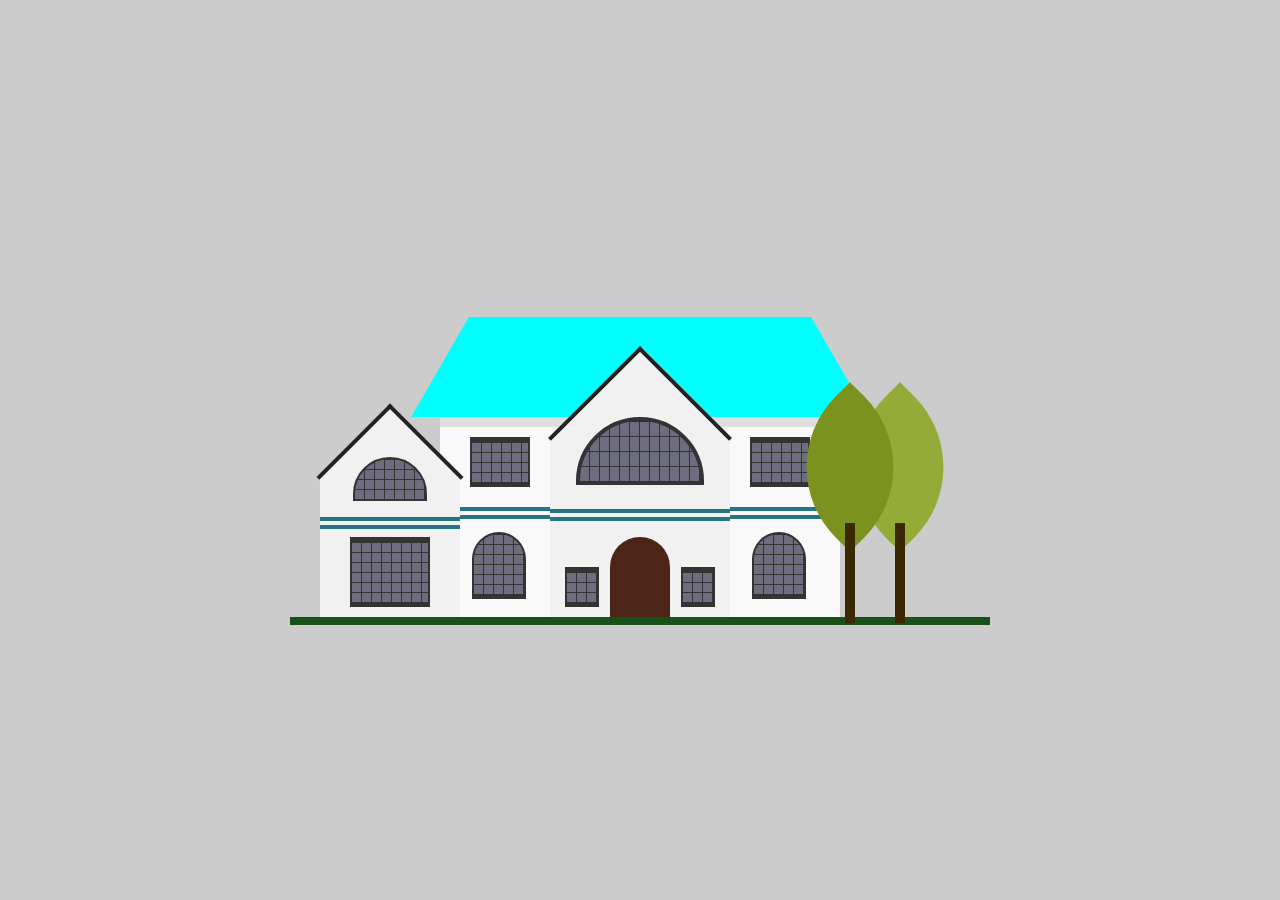
<file: Projetos HTML css/1 Casa em html e css/Index.html>
<!DOCTYPE html>
<html lang="en">
<head>
    <meta charset="UTF-8">
    <meta name="viewport" content="width=device-width, initial-scale=1.0">
    <title>Casa no css</title>
    <link rel="stylesheet" type="text/css" href="style.css">
</head>
<body>
 <div class="house">
<div class="main">
<div class="windows_right"></div>
<div class="windows_left"></div>
<div class="line adjst"></div>
<div class="roof"></div>
<div class="front">
<div class="line"></div>
<div class="door"></div>
</div>
<div class="side">
<div class="line"></div>
<div class="windows"></div>
</div>
<div class ="tree"></div>
<div class ="tree tree2"></div>
</div>
 </div>   
</body>
</html>
</file>
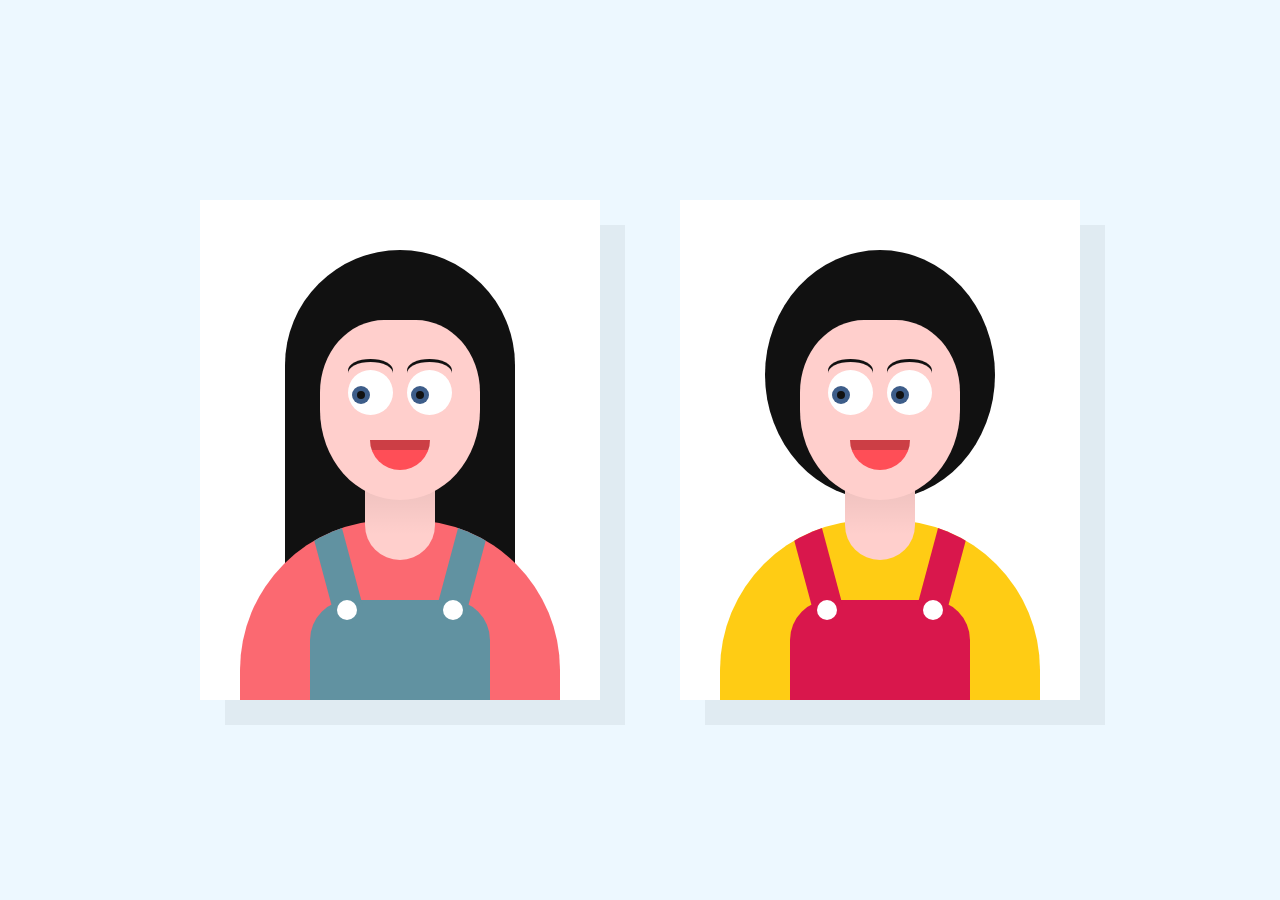
<file: Projetos HTML css/2 Olhos responsivos em html e css/index.html>
<!DOCTYPE html>
<html lang="pt-br">
<head>
    <title>Olho que segue o mouse</title>
    <link rel="stylesheet" type="text/css" href="style.css">
</head>
<body>
<div class="box">
<div class="hair"></div>
<div class="bottom">
  <span></span>  
</div>
<div class="head">
<div class="neck"></div>
<div class="face">
<div class="eyes">
<span class="eye"><i></i></span>   
<span class="eye"><i></i></span>   
</div>
<div class="mouth"></div>
</div>
</div>
</div>  

<div class="box">
    <div class="hair"></div>
    <div class="bottom">
      <span></span>  
    </div>
    <div class="head">
    <div class="neck"></div>
    <div class="face">
    <div class="eyes">
    <span class="eye"><i></i></span>   
    <span class="eye"><i></i></span>   
    </div>
    <div class="mouth"></div>
    </div>
    </div>
    </div>  
    <script>
document.querySelector('body').addEventListener('mousemove',eyeball);

function eyeball(){
    let eye = document.querySelectorAll('.eye i');
    eye.forEach(function(eye){
    let x = (eye.getBoundingClientRect().left) +(eye.clientWidth /2);
    let y = (eye.getBoundingClientRect().top) +(eye.clientHeight /2);
    let radian = Math.atan2(event.pageX - x, event.pageY - y);
    let rot = (radian* (180/ Math.PI)* -1) +270;
    eye.style.transform = "rotate("+rot +"deg)";
    })
}
    </script>
</body>
</html>
</file>
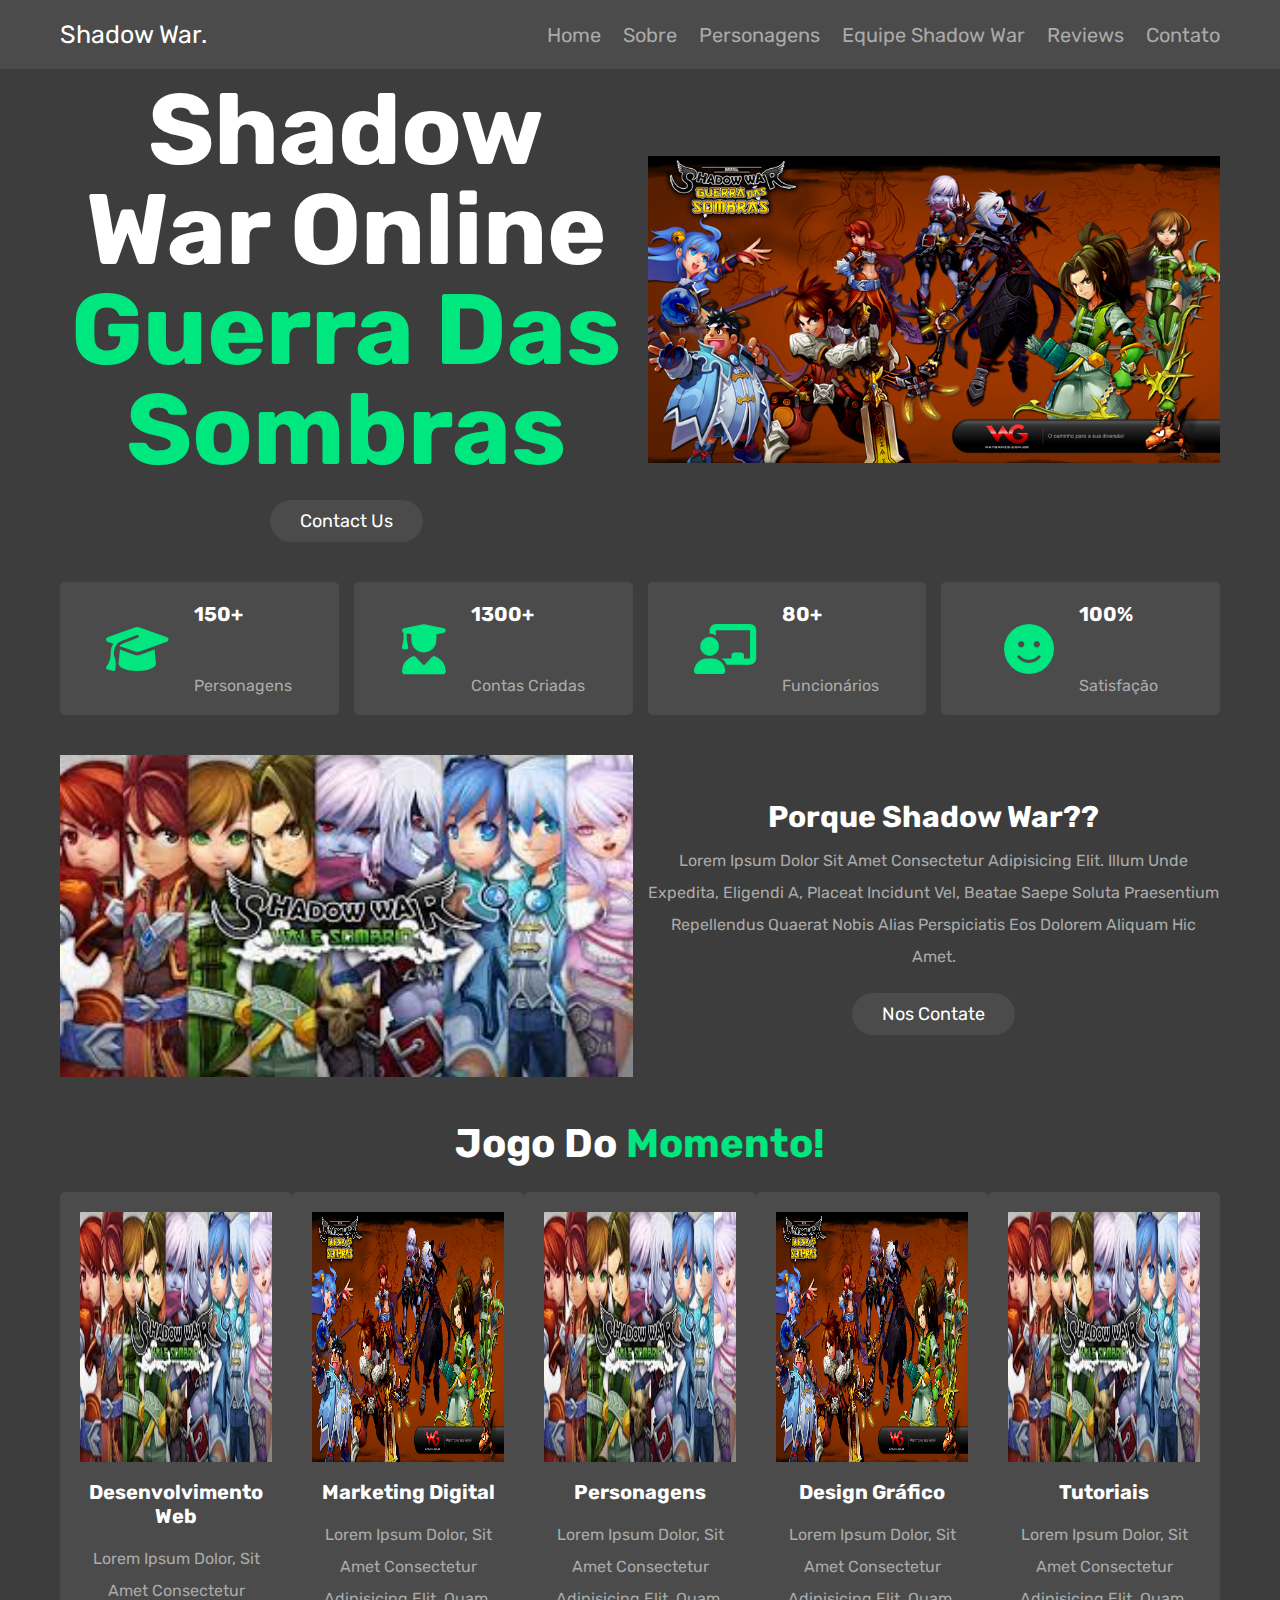
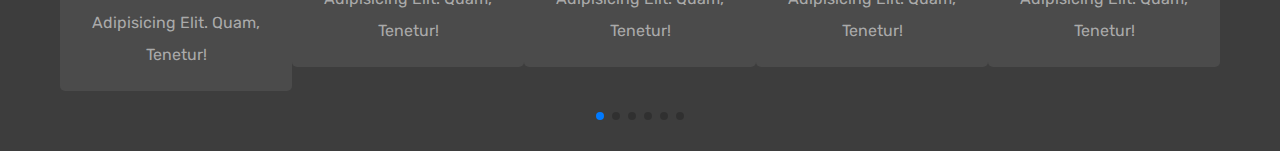
<file: Projetos HTML css/4 Site escolar responsivo/index.html>
<!DOCTYPE html>
<html lang="pt-br">
<head>
    <meta charset="UTF-8">
    <meta name="viewport" content="width=device-width, initial-scale=1.0">
    <title>Shadow War Website</title>
    <link rel="stylesheet" href="https://cdnjs.cloudflare.com/ajax/libs/font-awesome/6.4.2/css/all.min.css">
    <link rel="stylesheet" href="css/style.css">
    <link rel="stylesheet" href="https://cdn.jsdelivr.net/npm/swiper@10/swiper-bundle.min.css"
/>
</head>
<body>
  
<!--Header começo-->

<header class="header">
<section class="flex">

<a href="#home" class="logo">Shadow War.</a>

<nav class="navbar">
<a href="#home">home</a>
<a href="#about">Sobre</a>
<a href="#courses">Personagens</a>
<a href="#teachers">Equipe Shadow War</a>
<a href="#reviews">reviews</a>
<a href="#contact">contato</a>



</nav>
<div id="menu-btn" class="fas fa-bars"></div>

</section>



</header>
<!--Header fim-->
<!--Fim da pagina home--> 

<!--Começo da pagina home-->
<section class="home" id="home">
<div class="row">
<div class="content">
<h3>Shadow War Online <span> Guerra das Sombras</span></h3>
<a href="#contact" class="btn">contact us</a>
</div>

<div class="image">
<img src="images/shadoww war 2.png" alt="">


</div>

</section>

<!--Counter começo-->
<section class="count">

<div class="box-countainer">

<div class="box">
   <i class="fas fa-graduation-cap"></i>
<div class="content">
    <h3>150+</h3>
    <p>Personagens</p> 
</div>
</div>

<div class="box">
    <i class="fas fa-user-graduate"></i>
 <div class="content">
     <h3>1300+</h3>
     <p>Contas Criadas</p> 
 </div>
 </div>

 <div class="box">
    <i class="fas fa-chalkboard-user"></i>
 <div class="content">
     <h3>80+</h3>
     <p>Funcionários</p> 
 </div>
 </div>

 <div class="box">
    <i class="fas fa-face-smile"></i>
 <div class="content">
     <h3>100%</h3>
     <p>Satisfação</p> 
 </div>
 </div>
 
</div>


</section>
<!--Counter fim-->

<!--about section começo-->
<section class="about" id="about">
<div class="row">
<div class="image">
<img src="images/shadow war.jpg" alt="">
</div>

<div class="content">
<h3>Porque Shadow War??</h3>
<p>Lorem ipsum dolor sit amet consectetur adipisicing elit. Illum unde expedita, eligendi a, placeat incidunt vel, beatae saepe soluta praesentium repellendus quaerat nobis alias perspiciatis eos dolorem aliquam hic amet.</p>
<a href="#contact" class="btn">Nos contate</a>
</div>
</div>
</section>
<!--about section fim-->
<!-- Courses section começo-->
<section class="courses" id="courses">
<h1 class="heading"> Jogo do <span>Momento!</span></h1>

<div class="swiper course-slider">
<div class="swiper-wrapper">

<div class="swiper-slide slide">
<img src="images/shadow war.jpg" alt="">
<h3>Desenvolvimento web</h3>
<p>Lorem ipsum dolor, sit amet consectetur adipisicing elit. Quam, tenetur!</p>
</div>

<div class="swiper-slide slide">
    <img src="images/shadoww war 2.png" alt="">
    <h3>Marketing Digital</h3>
    <p>Lorem ipsum dolor, sit amet consectetur adipisicing elit. Quam, tenetur!</p>
    </div>

    <div class="swiper-slide slide">
        <img src="images/shadow war.jpg" alt="">
        <h3>Personagens</h3>
        <p>Lorem ipsum dolor, sit amet consectetur adipisicing elit. Quam, tenetur!</p>
        </div>

        <div class="swiper-slide slide">
            <img src="images/shadoww war 2.png" alt="">
            <h3>Design gráfico</h3>
            <p>Lorem ipsum dolor, sit amet consectetur adipisicing elit. Quam, tenetur!</p>
            </div>

            <div class="swiper-slide slide">
                <img src="images/shadow war.jpg" alt="">
                <h3>Tutoriais</h3>
                <p>Lorem ipsum dolor, sit amet consectetur adipisicing elit. Quam, tenetur!</p>
                </div>      
                <div class="swiper-slide slide">
                    <img src="images/shadow war.jpg" alt="">
                    <h3>Desenvolvedores</h3>
                    <p>Lorem ipsum dolor, sit amet consectetur adipisicing elit. Quam, tenetur!</p>
                    </div>   
</div>
<div class="swiper-pagination"></div>

</div>


</section>







<!-- Courses section fim-->




























<script src="https://cdn.jsdelivr.net/npm/swiper@10/swiper-bundle.min.js"></script>
<script src="js/script.js"></script>
</body>
</html>
</file>
<file: Projetos HTML css/1 Casa em html e css/style.css>
*{
    margin: 0;
    padding: 0;
    box-sizing: border-box;
}
body{
    display: flex;
    justify-content: center;
    align-items: center;
    min-height: 100vh;
    overflow: hidden;
    background: #ccc;
}
.house{
position: relative;
width: 700px;
height: 350px;
border-bottom: 8px solid #175117;
}
.main{
position: absolute;
bottom: 0;
left: 50%;
transform: translateX(-50%);
width: 400px;
height: 200px;
background: #f9f9f9;
}
.main::before{
content:'';
position: absolute;
top: 0;
left: 0;
width: 100%;
height: 10px;
background: rgba(0,0,0,0.1);
}
.roof{
position: absolute;
top:-100px;
height:100px;
width: 100%;
}
.roof::before{
content: '';
position: absolute;
top: 0;
left: 0;
width: 60%;
height: 100%;
background: cyan;
transform: skewX(330deg);
}
.roof::after{
    content: '';
    position: absolute;
    top: 0;
    right: 0;
    width: 60%;
    height: 100%;
    background: cyan;
    transform: skewX(30deg);
}
.front{
  position: absolute; 
  bottom: 0;
  left: 50%;
transform: translateX(-50%);
width: 180px;
height: 180px;
background: #f1f1f1;
}
.front::before{
content: '';
position: absolute;
left: 50%;
top: -64px;
width: 126px;
height: 126px;
background: #f1f1f1;
transform: translateX(-50%) rotate(45deg);
border-top: 4px solid #222;
border-left: 4px solid #222;
}
.front::after{
content: '';
position: absolute;
top: -20px;
left: 50%;
transform:translateX(-50%);
width: 120px;
height: 60px;
background: #333;
background-image: linear-gradient(to right, transparent 10%, transparent 90%, #333 90%),
linear-gradient(to bottom, transparent 10%, #6d6d7d 10%, #6d6d7d 90% );
background-size: 10px 15px;
border-top-left-radius: 100px;
border-top-right-radius: 100px;
border: 4px solid #333;
}
.door{
position: absolute;
bottom: 0;
left: 50%;
transform: translateX(-50%);
width:60px;
height: 80px;
background: #4d2418;
border-top-left-radius: 60px;
border-top-right-radius: 60px;
}
.door::before{
content: '';
position: absolute;
top:30px;
left: -45px;
width:30px;
height: 30px;
background: #333;
background-image: linear-gradient(to right, transparent 10%, transparent 90%, #333 90%),
linear-gradient(to bottom, transparent 10%, #6d6d7d 10%, #6d6d7d 90% );
background-size: 10px 10px;
border: 2px solid #333;
border-top: 5px solid #333;
border-bottom: 5px solid #333;
}
.door::after{
    content: '';
    position: absolute;
    top:30px;
    right: -45px;
    width:30px;
    height: 30px;
    background: #333;
    background-image: linear-gradient(to right, transparent 10%, transparent 90%, #333 90%),
    linear-gradient(to bottom, transparent 10%, #6d6d7d 10%, #6d6d7d 90% );
    background-size: 10px 10px;
    border: 2px solid #333;
    border-top: 5px solid #333;
    border-bottom: 5px solid #333;
}
.line{
position: absolute;
top: 40%;
width: 100%;
height: 12px;
border-top: 4px solid #257582;
border-bottom: 4px solid #257582;
}
.adjst{
top:45%;
}
.windows_right{
position: absolute;
top:20px;
right: 30px;
width: 60px;
height: 50px;
background:#333;
background-image: linear-gradient(to right, transparent 10%, transparent 90%, #333 90%),
    linear-gradient(to bottom, transparent 10%, #6d6d7d 10%, #6d6d7d 90% );
    background-size: 10px 10px;
    border: 2px solid #333;
    border-top: 5px solid #333;
    border-bottom: 5px solid #333;
}
.windows_right::before{
content: '';
position: absolute;
top:90px;

width: 50px;
height: 60px;
background: #333;
background-image: linear-gradient(to right, transparent 10%, transparent 90%, #333 90%),
    linear-gradient(to bottom, transparent 10%, #6d6d7d 10%, #6d6d7d 90% );
    background-size: 10px 10px;
    border: 2px solid #333;
    border-bottom: 5px solid #333;
    border-top-left-radius: 60px;
    border-top-right-radius: 60px;
}
.windows_left{
    position: absolute;
    top:20px;
    left: 30px;
    width: 60px;
    height: 50px;
    background:#333;
    background-image: linear-gradient(to right, transparent 10%, transparent 90%, #333 90%),
        linear-gradient(to bottom, transparent 10%, #6d6d7d 10%, #6d6d7d 90% );
        background-size: 10px 10px;
        border: 2px solid #333;
        border-top: 5px solid #333;
        border-bottom: 5px solid #333;
    }
    .windows_left::before{
    content: '';
    position: absolute;
    top:90px;
    
    width: 50px;
    height: 60px;
    background: #333;
    background-image: linear-gradient(to right, transparent 10%, transparent 90%, #333 90%),
        linear-gradient(to bottom, transparent 10%, #6d6d7d 10%, #6d6d7d 90% );
        background-size: 10px 10px;
        border: 2px solid #333;
        border-bottom: 5px solid #333;
        border-top-left-radius: 60px;
        border-top-right-radius: 60px;
    }
.side{
position: absolute;
bottom: 0;
left: -120px;
width: 140px;
height: 140px;
background: #f1f1f1;
}
.side::before{
content: '';
position: absolute;
top: -52px;
left: 50%;
width: 100px;
height: 100px;
background: #f1f1f1;
transform: translateX(-50%) rotate(45deg) ;
border-top: 4px solid #222;
border-left: 4px solid #222;
}
.side::after{
content: '';
position: absolute;
top: -20px;
left: 50%;
transform: translateX(-50%);
width: 70px;
height: 40px;
background: #333;
background-image: linear-gradient(to right, transparent 10%, transparent 90%, #333 90%),
linear-gradient(to bottom, transparent 10%, #6d6d7d 10%, #6d6d7d 90% );
background-size: 10px 10px;
border: 2px solid #333;
border-top-left-radius: 60px;
border-top-right-radius: 60px;
}
.side .line{
transform: translateY(-16px);
}
.windows{
position: absolute;
top: 60px;
left: 30px;
width: 80px;
height: 70px;
background:#333;
background-image: linear-gradient(to right, transparent 10%, transparent 90%, #333 90%),
    linear-gradient(to bottom, transparent 10%, #6d6d7d 10%, #6d6d7d 90% );
    background-size: 10px 10px;
    border: 2px solid #333;
    border-top: 5px solid #333;
    border-bottom: 5px solid #333;
}
.tree{
position:absolute;
top: -10px;
right: -120px;
width: 120px;
height: 120px;
background:#94ab38;
border-top-left-radius: 100px;
border-bottom-right-radius: 100px;
transform: rotate(315deg);
}
.tree::before{
content:'';
position: absolute;
top: 85px;
left: -20px;
width: 10px;
height: 100px;
background: #3c2703;
transform: rotate(45deg);
}
.tree2{
    top: -10px;
    right:-70px;
    background: #7b921f;
transform: scale(315deg) scale(1.25);


}
</file>
<file: Projetos HTML css/2 Olhos responsivos em html e css/style.css>
*{
margin: 0;
padding: 0;
box-sizing: border-box;
}
body{
display: flex;
justify-content: center;
align-items: center;
flex-wrap: wrap;
min-height: 100vh;
background: #edf8ff;
}
.box{
position: relative;
width: 400px;
height: 500px;
background: #fff;
margin: 40px;
box-shadow: 25px 25px 0 rgba(0,0,0,0.05);
}
.bottom{
position: absolute;
bottom: 0;
left: -120px;
transform:translateX(50%);
width: 320px;
height: 180px;
background: #fb6971;
border-top-left-radius: 150px;
border-top-right-radius: 150px;
z-index: 9;
overflow:hidden;
}
.box:nth-child(2) .bottom{

background: #ffcc14;

}
.bottom::before{
 content: '';
 position: absolute;
 top: 80px;
 left: 97px;
 width: 20px;
 height: 20px;
 background: #fff;
 z-index: 1;
 border-radius: 50%;   
}
.bottom::after{
    content: '';
    position: absolute;
    top: 80px;
    right: 97px;
    width: 20px;
    height: 20px;
    background: #fff;
    z-index: 1;
    border-radius: 50%;  
}
.bottom span{
position: absolute;
bottom: 0;
left: 50%;
transform: translateX(-50%);
width: 180px;
height: 100px;
background: #6192a1;
border-top-left-radius: 40px;
border-top-right-radius: 40px;
}
.bottom span::before{
content: '';
position: absolute;
top: -90px;
left: 10px;
width: 30px;
height: 100px;
background: #6192a1;
transform: rotate(345deg);
}
.bottom span::after{
    content: '';
    position: absolute;
    top: -90px;
    right: 10px;
    width: 30px;
    height: 100px;
    background: #6192a1;
    transform: rotate(15deg);
    }
.box:nth-child(2) .bottom span,
.box:nth-child(2) .bottom span::before,
.box:nth-child(2) .bottom span::after{
    background: #d9174c;
}
.neck{
position: absolute;
bottom: 140px;
left: 50%;
transform:translateX(-50%);
width: 70px;
height: 100px;
background: #ffcfcc;
z-index: 10;
border-bottom-left-radius: 40px;
border-bottom-right-radius: 40px;
}
.neck::before{
content: '';
position: absolute;
top: 0;
left: 0;
width: 100%;
height: 75%;
background: linear-gradient(rgba(0,0,0,0.1),transparent);
}
.face{
position: absolute;
top: 120px;
left: 50%;
transform: translateX(-50%);
width: 160px;
height: 180px;
background: #ffcfcc;
border-radius: 50%;
border-top-left-radius: 40%;
border-top-right-radius: 40%;
z-index: 12;
}
.eyes{
position: absolute;
top: 50px;
left: 50%;
transform: translateX(-50%);
display: flex;
justify-content: space-between;
align-items: center;
width: 65%;
}
.eyes .eye{
position: relative;
width: 45px;
height: 45px;
}
.eyes .eye::before{
content: '';
position: absolute;
top: -8px;
left: 0;
width: 100%;
height: 50%;
background: transparent;
border-radius: 50%;
box-shadow: 0 -3px 0 #111;
}
.eyes .eye i
{
    position: absolute;
    display: inline-block;
    bottom: 0;
    left: 0;
    width: 100%;
    height: 100%;
    display: flex;
    justify-content: center;
    align-items: center;
    justify-content: center;
    background: #fff;
    border-radius: 50%;
    }
    .eyes .eye i::before{
content: '';
position: absolute;
width: 8px;
height: 8px;
background: #111;
border-radius: 50%;
box-shadow: 0 0 0 5px #3d5d89;
transform:translate(-10px,2px);
}
.mouth{
position:absolute;
bottom: 30px;
left: 50%;
transform: translateX(-50%);
width: 60px;
height: 30px;
background: #ff4e57;
border-bottom-left-radius: 30px;
border-bottom-right-radius: 30px;
box-shadow: inset 0 10px 0 rgba(0, 0, 0, 0.2);
transition: 0.5s;
}
.face:hover .mouth{
height: 15px;
width: 70px;
bottom: 40px;
border-radius: 10px;
}
.face:hover{
cursor: pointer;
}
.hair{
position: absolute;
bottom: 0;
left: 50%;
transform: translateX(-50%);
width: 230px;
height: 450px;
background: #111;
border-top-left-radius: 200px;
border-top-right-radius: 200px;
}
.box:nth-child(2) .hair{
bottom: 200px;
height: 250px;
border-radius: 50%;

}
</file>
<file: Projetos HTML css/4 Site escolar responsivo/css/style.css>
@import url('https://fonts.googleapis.com/css2?family=Rubik:wght@300;400;500;600&display=swap');
:root{
--green:#00E77F;
--white:#fff;
--light-white:#aaa;
--black:#3d3d3d;
--light-bg:#4b4b4b;

}

*{
font-family: 'Rubik', sans-serif;
margin: 0; padding: 0;
box-sizing: border-box;
outline: none; border: none;
text-decoration: none;
transition: .2s linear;
text-transform: capitalize;

}

*::selection{
background-color: var(--white);
color: var(--black);
}
html{
font-size: 62.5%;
overflow-x: hidden;
scroll-behavior: smooth;
scroll-padding-top: 7rem;
}
::-webkit-scrollbar{
height: .5rem;
width: 1rem;
}
::-webkit-scrollbar-track{
background-color: transparent;
}
::-webkit-scrollbar-thumb{
background-color: var(--green);
border-radius: 5rem;
}
body{
background-color: var(--black);
}
section{
    max-width: 1200px;
    margin: 0 auto;
    padding: 2rem;
}

.btn{
    display: inline-block;
    margin-top: 1rem;
    border-radius: 5rem;
    background-color: var(--light-bg);
    cursor: pointer;
    color:var(--white);
    font-size: 1.8rem;
    padding: 1rem 3rem;
}
.btn:hover{
background-color: var(--white);
color:var(--black);

}
.heading{
margin-bottom: 2.5rem;
text-align: center;
font-size: 4rem;
color:var(--white);
}
.heading span{
color:var(--green);


}

.header{
    position:fixed;
    top: 0; left: 0; right: 0;
    z-index: 1000;
    background-color: var(--light-bg);
}
.header .flex{
position: relative;
display: flex;
align-items: center;
justify-content: space-between;
}
.header .flex .logo{
font-size: 2.5rem;
color:var(--white)
}
.header .flex .navbar a{
margin-left: 2rem;
color:var(--light-white);
font-size: 2rem;
}
.header .flex .navbar a:hover{
color:var(--green)
}
#menu-btn{
cursor: pointer;
color:var(--white);
font-size: 2.5rem;
display: none;
}

.home{
margin-top: 6rem;
}

.home .row{
    display: flex;
    align-items: center;
    flex-wrap: wrap-reverse;
    gap: 1.5rem;
}
.home .row .content{
    flex:1 1 40rem;
    text-align: center;
}
.home .row .image{
    flex:1 1 40rem;
}
.home .row .image img{
 width: 100%;
}
.home .row .content h3{
margin-bottom: 1rem;
font-size: 10rem;
color:var(--white);
line-height: 1;

}
.home .row .content h3 span{
color:var(--green);
    
}
.count .box-countainer{
display: grid;
grid-template-columns: repeat(auto-fit, minmax(27rem, 1fr));
gap: 1.5rem;
align-items: flex-start;
}
.count .box-countainer .box{
    background-color: var(--light-bg);
    border-radius: .5rem;
    padding: 2rem;
    display: flex;
    align-items: center;
    justify-content: center;
    gap: 2.5rem;
}
.count .box-countainer .box i{
font-size: 5rem;
color: var(--green);
}
.count .box-countainer .box .content h3{
font-size: 2rem;
color:var(--white);
margin-bottom: 5rem;
}
.count .box-countainer .box .content p{
   font-size: 1.6rem;
   color:var(--light-white);

}

.about .row{
display: flex;
align-items: center;
gap: 1.5rem;
flex-wrap: wrap;
}
.about .row .image{
flex: 1 1 40rem;
}
.about .row .image img{
    width: 100%;
 }
 .about .row .content{
    text-align: center;
    flex: 1 1 40rem;
    }
.about .row .content h3{
font-size: 3rem;
color:var(--white)
 }
 .about .row .content p{
padding: 1rem 0;
line-height: 2;
font-size: 1.6rem;
color:var(--light-white)
     }
.courses .slide{
background-color: var(--light-bg);
border-radius: .5rem;
text-align: center;
padding: 2rem;
margin-bottom: 4rem;
}
.courses .slide img{
height: 25rem;
width: 100%;
}
.courses .slide h3{
margin: 1.5rem 0;
font-size: 2rem;
color:var(--white);
}
.courses .slide p{
line-height: 2;
font-size: 1.6rem;
color:var(--light-white);
}
.swiper-pagination-bullet{
background-color: var(--white);
}
.swiper-pagination-bullet-active{
background-color:var(--green)
}















@media(max-width:991px){
    html{
        font-size: 55%;
        }  
        .home .row .content h3{
        font-size: 8rem;
        } 
}
@media(max-width:768px){
    #menu-btn{

        display: inline-block;
     }
     #menu-btn.fa-times{
transform: rotate(180deg);

}

     .header .flex .navbar{
        position: absolute;
        top: 99%; left:0; right: 0;
        border-top: .1rem solid var(--light-white);
        border-bottom: .1rem solid var(--light-white);
        background-color: var(--light-bg);
        clip-path: polygon(0 0, 100% 0, 100% 0, 0 0);
     }

     .header .flex .navbar.active{
        clip-path: polygon(0 0, 100% 0, 100% 100%, 0 100%);
    }
    
     .header .flex .navbar a{
 display: block;
 margin: 2rem;
     }
     .home .row .content h3{
        font-size: 6rem;
        } 
}



@media(max-width:450px){
    html{
        font-size: 50%;
        }   
        .home .row .content h3{
            font-size: 5rem;
            } 
}
</file>
